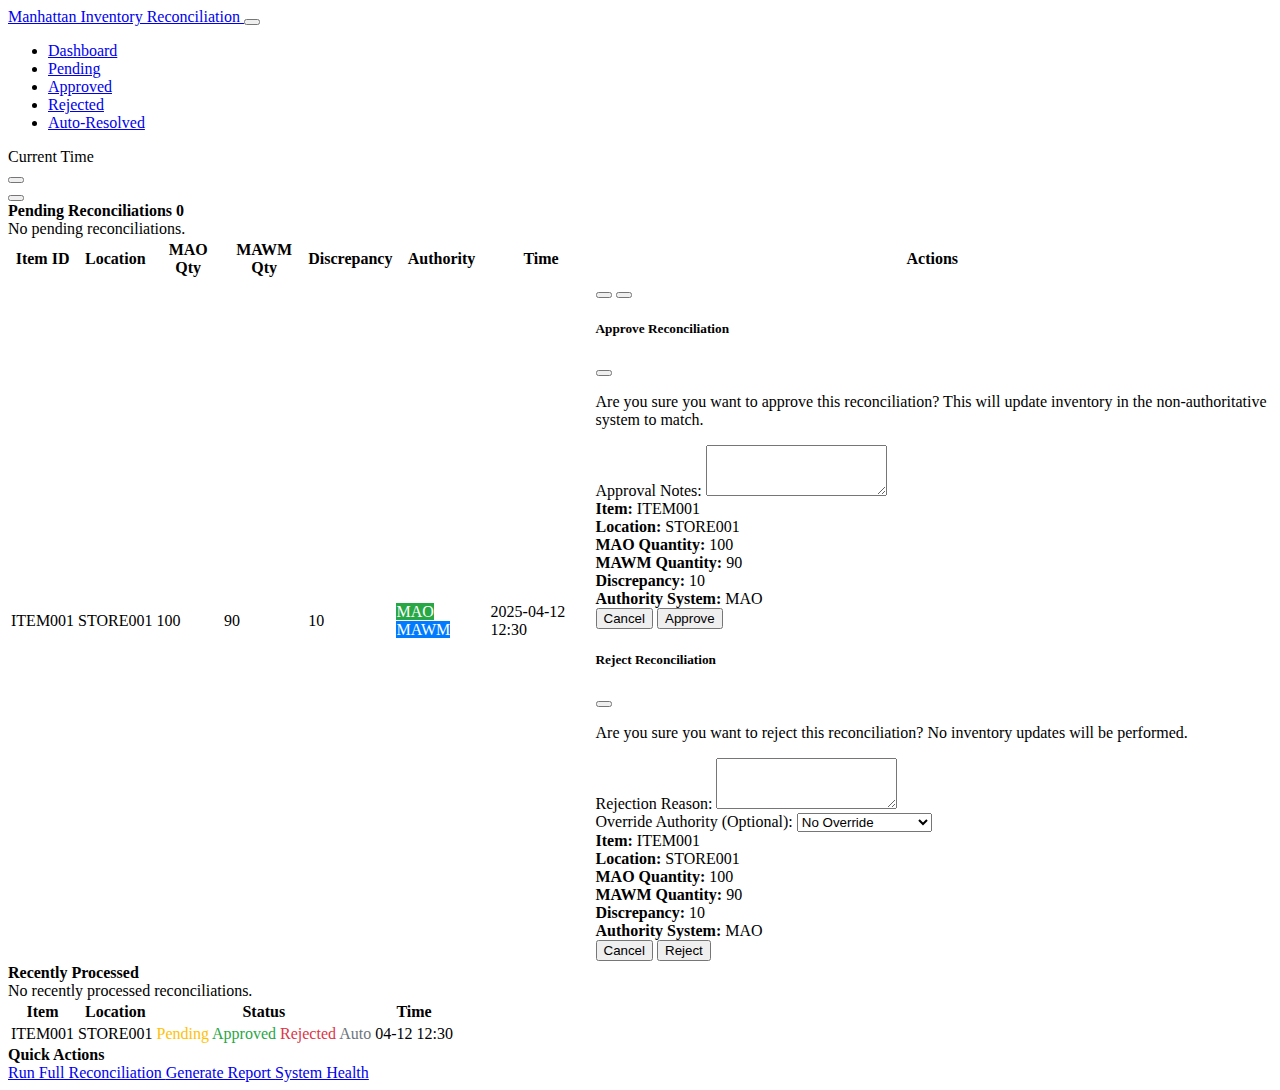
<file: ManhattanActiveInventory/target/classes/templates/dashboard.html>
<!DOCTYPE html>
<html xmlns:th="http://www.thymeleaf.org" lang="en">
<head>
    <meta charset="UTF-8">
    <meta name="viewport" content="width=device-width, initial-scale=1.0">
    <title>Inventory Reconciliation Dashboard</title>
    <link rel="stylesheet" th:href="@{/webjars/bootstrap/5.3.2/css/bootstrap.min.css}"/>
    <link rel="stylesheet" th:href="@{/webjars/font-awesome/6.4.2/css/all.min.css}"/>
    <style>
        .card-header {
            font-weight: bold;
        }
        .badge-mao {
            background-color: #28a745;
            color: white;
        }
        .badge-mawm {
            background-color: #007bff;
            color: white;
        }
        .status-pending {
            color: #ffc107;
        }
        .status-approved {
            color: #28a745;
        }
        .status-rejected {
            color: #dc3545;
        }
        .status-auto-resolved {
            color: #6c757d;
        }
    </style>
</head>
<body>
    <nav class="navbar navbar-expand-lg navbar-dark bg-dark">
        <div class="container-fluid">
            <a class="navbar-brand" href="#">
                <i class="fas fa-exchange-alt"></i> Manhattan Inventory Reconciliation
            </a>
            <button class="navbar-toggler" type="button" data-bs-toggle="collapse" data-bs-target="#navbarNav">
                <span class="navbar-toggler-icon"></span>
            </button>
            <div class="collapse navbar-collapse" id="navbarNav">
                <ul class="navbar-nav me-auto mb-2 mb-lg-0">
                    <li class="nav-item">
                        <a class="nav-link active" href="/dashboard">Dashboard</a>
                    </li>
                    <li class="nav-item">
                        <a class="nav-link" href="/dashboard/status/PENDING">Pending</a>
                    </li>
                    <li class="nav-item">
                        <a class="nav-link" href="/dashboard/status/APPROVED">Approved</a>
                    </li>
                    <li class="nav-item">
                        <a class="nav-link" href="/dashboard/status/REJECTED">Rejected</a>
                    </li>
                    <li class="nav-item">
                        <a class="nav-link" href="/dashboard/status/AUTO_RESOLVED">Auto-Resolved</a>
                    </li>
                </ul>
                <span class="navbar-text">
                    <i class="fas fa-clock"></i> <span th:text="${currentTime}">Current Time</span>
                </span>
            </div>
        </div>
    </nav>

    <div class="container-fluid mt-4">
        <div th:if="${successMessage}" class="alert alert-success alert-dismissible fade show" role="alert">
            <span th:text="${successMessage}"></span>
            <button type="button" class="btn-close" data-bs-dismiss="alert" aria-label="Close"></button>
        </div>
        
        <div th:if="${errorMessage}" class="alert alert-danger alert-dismissible fade show" role="alert">
            <span th:text="${errorMessage}"></span>
            <button type="button" class="btn-close" data-bs-dismiss="alert" aria-label="Close"></button>
        </div>
        
        <div class="row">
            <!-- Pending Reconciliations -->
            <div class="col-md-8">
                <div class="card">
                    <div class="card-header bg-warning text-white">
                        Pending Reconciliations
                        <span class="badge bg-danger" th:text="${pendingCount}">0</span>
                    </div>
                    <div class="card-body">
                        <div th:if="${pendingReconciliations.empty}" class="alert alert-info">
                            No pending reconciliations.
                        </div>
                        <div th:unless="${pendingReconciliations.empty}" class="table-responsive">
                            <table class="table table-striped">
                                <thead>
                                    <tr>
                                        <th>Item ID</th>
                                        <th>Location</th>
                                        <th>MAO Qty</th>
                                        <th>MAWM Qty</th>
                                        <th>Discrepancy</th>
                                        <th>Authority</th>
                                        <th>Time</th>
                                        <th>Actions</th>
                                    </tr>
                                </thead>
                                <tbody>
                                    <tr th:each="result : ${pendingReconciliations}">
                                        <td th:text="${result.itemId}">ITEM001</td>
                                        <td th:text="${result.locationId}">STORE001</td>
                                        <td th:text="${result.maoQuantity}">100</td>
                                        <td th:text="${result.mawmQuantity}">90</td>
                                        <td th:text="${result.discrepancy}">10</td>
                                        <td>
                                            <span th:if="${result.authoritySystem == 'MAO'}" class="badge badge-mao">MAO</span>
                                            <span th:if="${result.authoritySystem == 'MAWM'}" class="badge badge-mawm">MAWM</span>
                                        </td>
                                        <td th:text="${#temporals.format(result.reconciliationTime, 'yyyy-MM-dd HH:mm')}">2025-04-12 12:30</td>
                                        <td>
                                            <div class="btn-group">
                                                <a th:href="@{/dashboard/details/{id}(id=${result.id})}" class="btn btn-sm btn-info">
                                                    <i class="fas fa-eye"></i>
                                                </a>
                                                <button type="button" class="btn btn-sm btn-success" data-bs-toggle="modal" th:data-bs-target="'#approveModal' + ${result.id}">
                                                    <i class="fas fa-check"></i>
                                                </button>
                                                <button type="button" class="btn btn-sm btn-danger" data-bs-toggle="modal" th:data-bs-target="'#rejectModal' + ${result.id}">
                                                    <i class="fas fa-times"></i>
                                                </button>
                                            </div>
                                            
                                            <!-- Approval Modal -->
                                            <div class="modal fade" th:id="'approveModal' + ${result.id}" tabindex="-1" aria-hidden="true">
                                                <div class="modal-dialog">
                                                    <div class="modal-content">
                                                        <div class="modal-header bg-success text-white">
                                                            <h5 class="modal-title">Approve Reconciliation</h5>
                                                            <button type="button" class="btn-close" data-bs-dismiss="modal" aria-label="Close"></button>
                                                        </div>
                                                        <form th:action="@{/dashboard/approve/{id}(id=${result.id})}" method="post">
                                                            <div class="modal-body">
                                                                <p>
                                                                    Are you sure you want to approve this reconciliation?
                                                                    This will update inventory in the non-authoritative system to match.
                                                                </p>
                                                                <div class="mb-3">
                                                                    <label for="notes" class="form-label">Approval Notes:</label>
                                                                    <textarea class="form-control" id="notes" name="notes" rows="3"></textarea>
                                                                </div>
                                                                <div class="alert alert-info">
                                                                    <strong>Item:</strong> <span th:text="${result.itemId}">ITEM001</span><br>
                                                                    <strong>Location:</strong> <span th:text="${result.locationId}">STORE001</span><br>
                                                                    <strong>MAO Quantity:</strong> <span th:text="${result.maoQuantity}">100</span><br>
                                                                    <strong>MAWM Quantity:</strong> <span th:text="${result.mawmQuantity}">90</span><br>
                                                                    <strong>Discrepancy:</strong> <span th:text="${result.discrepancy}">10</span><br>
                                                                    <strong>Authority System:</strong> <span th:text="${result.authoritySystem}">MAO</span><br>
                                                                </div>
                                                            </div>
                                                            <div class="modal-footer">
                                                                <button type="button" class="btn btn-secondary" data-bs-dismiss="modal">Cancel</button>
                                                                <button type="submit" class="btn btn-success">Approve</button>
                                                            </div>
                                                        </form>
                                                    </div>
                                                </div>
                                            </div>
                                            
                                            <!-- Rejection Modal -->
                                            <div class="modal fade" th:id="'rejectModal' + ${result.id}" tabindex="-1" aria-hidden="true">
                                                <div class="modal-dialog">
                                                    <div class="modal-content">
                                                        <div class="modal-header bg-danger text-white">
                                                            <h5 class="modal-title">Reject Reconciliation</h5>
                                                            <button type="button" class="btn-close" data-bs-dismiss="modal" aria-label="Close"></button>
                                                        </div>
                                                        <form th:action="@{/dashboard/reject/{id}(id=${result.id})}" method="post">
                                                            <div class="modal-body">
                                                                <p>
                                                                    Are you sure you want to reject this reconciliation?
                                                                    No inventory updates will be performed.
                                                                </p>
                                                                <div class="mb-3">
                                                                    <label for="reason" class="form-label">Rejection Reason:</label>
                                                                    <textarea class="form-control" id="reason" name="reason" rows="3" required></textarea>
                                                                </div>
                                                                <div class="mb-3">
                                                                    <label for="overrideAuthority" class="form-label">Override Authority (Optional):</label>
                                                                    <select class="form-select" id="overrideAuthority" name="overrideAuthority">
                                                                        <option value="">No Override</option>
                                                                        <option value="MAO">Override to MAO</option>
                                                                        <option value="MAWM">Override to MAWM</option>
                                                                    </select>
                                                                </div>
                                                                <div class="alert alert-info">
                                                                    <strong>Item:</strong> <span th:text="${result.itemId}">ITEM001</span><br>
                                                                    <strong>Location:</strong> <span th:text="${result.locationId}">STORE001</span><br>
                                                                    <strong>MAO Quantity:</strong> <span th:text="${result.maoQuantity}">100</span><br>
                                                                    <strong>MAWM Quantity:</strong> <span th:text="${result.mawmQuantity}">90</span><br>
                                                                    <strong>Discrepancy:</strong> <span th:text="${result.discrepancy}">10</span><br>
                                                                    <strong>Authority System:</strong> <span th:text="${result.authoritySystem}">MAO</span><br>
                                                                </div>
                                                            </div>
                                                            <div class="modal-footer">
                                                                <button type="button" class="btn btn-secondary" data-bs-dismiss="modal">Cancel</button>
                                                                <button type="submit" class="btn btn-danger">Reject</button>
                                                            </div>
                                                        </form>
                                                    </div>
                                                </div>
                                            </div>
                                        </td>
                                    </tr>
                                </tbody>
                            </table>
                        </div>
                    </div>
                </div>
            </div>
            
            <!-- Recently Processed -->
            <div class="col-md-4">
                <div class="card">
                    <div class="card-header bg-info text-white">
                        Recently Processed
                    </div>
                    <div class="card-body">
                        <div th:if="${recentlyProcessed == null || recentlyProcessed.empty}" class="alert alert-info">
                            No recently processed reconciliations.
                        </div>
                        <div th:unless="${recentlyProcessed == null || recentlyProcessed.empty}" class="table-responsive">
                            <table class="table table-sm">
                                <thead>
                                    <tr>
                                        <th>Item</th>
                                        <th>Location</th>
                                        <th>Status</th>
                                        <th>Time</th>
                                    </tr>
                                </thead>
                                <tbody>
                                    <tr th:each="result : ${recentlyProcessed}">
                                        <td th:text="${result.itemId}">ITEM001</td>
                                        <td th:text="${result.locationId}">STORE001</td>
                                        <td>
                                            <span th:if="${result.status == 'PENDING'}" class="status-pending">
                                                <i class="fas fa-clock"></i> Pending
                                            </span>
                                            <span th:if="${result.status == 'APPROVED'}" class="status-approved">
                                                <i class="fas fa-check"></i> Approved
                                            </span>
                                            <span th:if="${result.status == 'REJECTED'}" class="status-rejected">
                                                <i class="fas fa-times"></i> Rejected
                                            </span>
                                            <span th:if="${result.status == 'AUTO_RESOLVED'}" class="status-auto-resolved">
                                                <i class="fas fa-robot"></i> Auto
                                            </span>
                                        </td>
                                        <td th:text="${#temporals.format(result.resolvedTime != null ? result.resolvedTime : result.reconciliationTime, 'MM-dd HH:mm')}">
                                            04-12 12:30
                                        </td>
                                    </tr>
                                </tbody>
                            </table>
                        </div>
                    </div>
                </div>
                
                <div class="card mt-3">
                    <div class="card-header bg-primary text-white">
                        Quick Actions
                    </div>
                    <div class="card-body">
                        <div class="d-grid gap-2">
                            <a href="/api/inventory/reconcile/all" class="btn btn-outline-primary">
                                <i class="fas fa-sync"></i> Run Full Reconciliation
                            </a>
                            <a href="/dashboard/report" class="btn btn-outline-success">
                                <i class="fas fa-file-excel"></i> Generate Report
                            </a>
                            <a href="/api/health/detail" class="btn btn-outline-info">
                                <i class="fas fa-heartbeat"></i> System Health
                            </a>
                        </div>
                    </div>
                </div>
            </div>
        </div>
    </div>

    <script th:src="@{/webjars/jquery/3.7.1/jquery.min.js}"></script>
    <script th:src="@{/webjars/bootstrap/5.3.2/js/bootstrap.bundle.min.js}"></script>
</body>
</html>
</file>
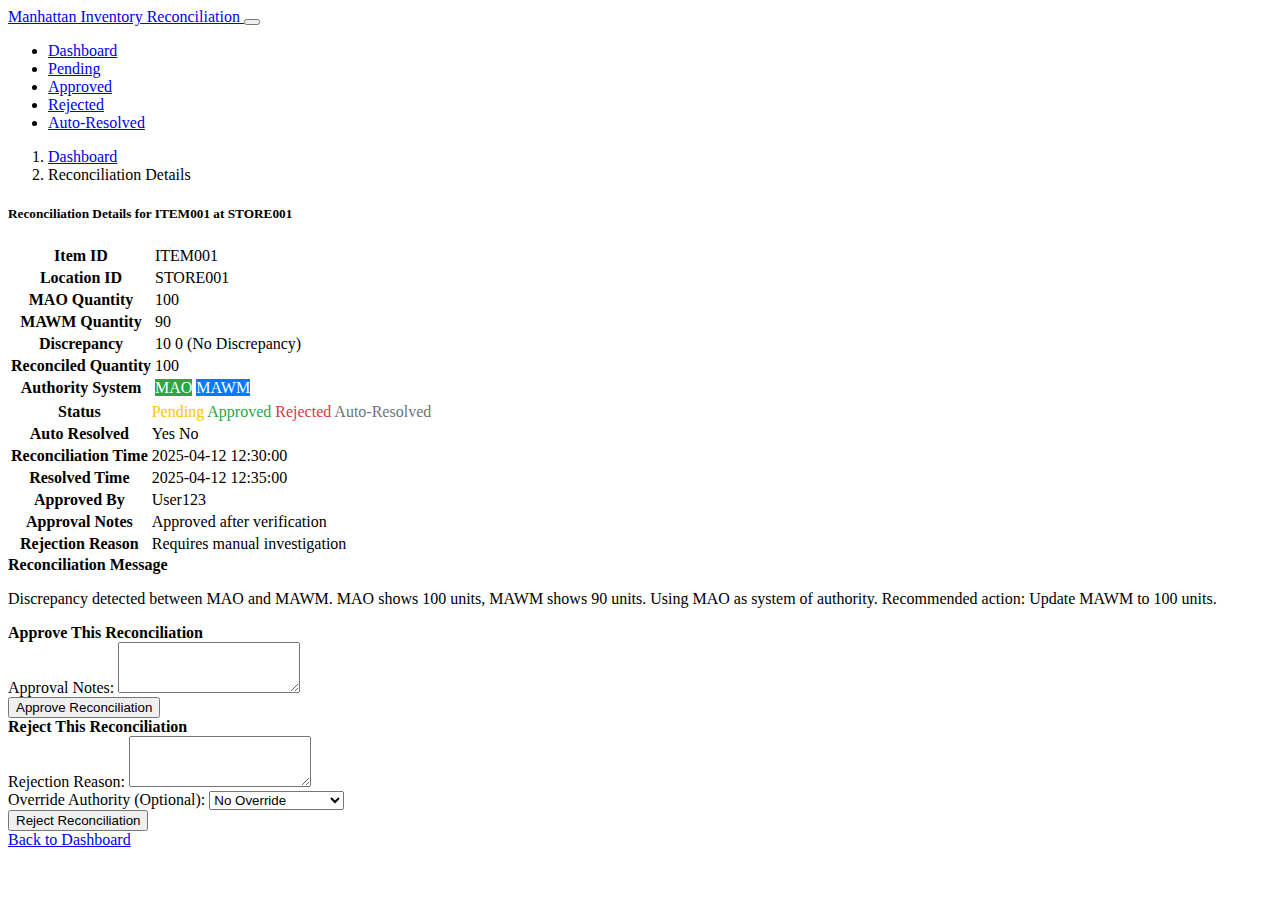
<file: ManhattanActiveInventory/target/classes/templates/reconciliation-details.html>
<!DOCTYPE html>
<html xmlns:th="http://www.thymeleaf.org" lang="en">
<head>
    <meta charset="UTF-8">
    <meta name="viewport" content="width=device-width, initial-scale=1.0">
    <title>Reconciliation Details</title>
    <link rel="stylesheet" th:href="@{/webjars/bootstrap/5.3.2/css/bootstrap.min.css}"/>
    <link rel="stylesheet" th:href="@{/webjars/font-awesome/6.4.2/css/all.min.css}"/>
    <style>
        .card-header {
            font-weight: bold;
        }
        .badge-mao {
            background-color: #28a745;
            color: white;
        }
        .badge-mawm {
            background-color: #007bff;
            color: white;
        }
        .status-pending {
            color: #ffc107;
        }
        .status-approved {
            color: #28a745;
        }
        .status-rejected {
            color: #dc3545;
        }
        .status-auto-resolved {
            color: #6c757d;
        }
    </style>
</head>
<body>
    <nav class="navbar navbar-expand-lg navbar-dark bg-dark">
        <div class="container-fluid">
            <a class="navbar-brand" href="#">
                <i class="fas fa-exchange-alt"></i> Manhattan Inventory Reconciliation
            </a>
            <button class="navbar-toggler" type="button" data-bs-toggle="collapse" data-bs-target="#navbarNav">
                <span class="navbar-toggler-icon"></span>
            </button>
            <div class="collapse navbar-collapse" id="navbarNav">
                <ul class="navbar-nav me-auto mb-2 mb-lg-0">
                    <li class="nav-item">
                        <a class="nav-link" href="/dashboard">Dashboard</a>
                    </li>
                    <li class="nav-item">
                        <a class="nav-link" href="/dashboard/status/PENDING">Pending</a>
                    </li>
                    <li class="nav-item">
                        <a class="nav-link" href="/dashboard/status/APPROVED">Approved</a>
                    </li>
                    <li class="nav-item">
                        <a class="nav-link" href="/dashboard/status/REJECTED">Rejected</a>
                    </li>
                    <li class="nav-item">
                        <a class="nav-link" href="/dashboard/status/AUTO_RESOLVED">Auto-Resolved</a>
                    </li>
                </ul>
            </div>
        </div>
    </nav>

    <div class="container mt-4">
        <div class="row">
            <div class="col-12">
                <nav aria-label="breadcrumb">
                    <ol class="breadcrumb">
                        <li class="breadcrumb-item"><a href="/dashboard">Dashboard</a></li>
                        <li class="breadcrumb-item active" aria-current="page">Reconciliation Details</li>
                    </ol>
                </nav>
                
                <div class="card">
                    <div class="card-header bg-primary text-white">
                        <h5>
                            <i class="fas fa-file-alt"></i> 
                            Reconciliation Details for 
                            <span th:text="${result.itemId}">ITEM001</span> at 
                            <span th:text="${result.locationId}">STORE001</span>
                        </h5>
                    </div>
                    <div class="card-body">
                        <div class="row">
                            <div class="col-md-6">
                                <table class="table table-bordered">
                                    <tr>
                                        <th class="table-light" style="width: 30%">Item ID</th>
                                        <td th:text="${result.itemId}">ITEM001</td>
                                    </tr>
                                    <tr>
                                        <th class="table-light">Location ID</th>
                                        <td th:text="${result.locationId}">STORE001</td>
                                    </tr>
                                    <tr>
                                        <th class="table-light">MAO Quantity</th>
                                        <td th:text="${result.maoQuantity}">100</td>
                                    </tr>
                                    <tr>
                                        <th class="table-light">MAWM Quantity</th>
                                        <td th:text="${result.mawmQuantity}">90</td>
                                    </tr>
                                    <tr>
                                        <th class="table-light">Discrepancy</th>
                                        <td>
                                            <span th:if="${result.discrepancy != 0}" class="text-danger fw-bold" th:text="${result.discrepancy}">10</span>
                                            <span th:if="${result.discrepancy == 0}" class="text-success fw-bold">0 (No Discrepancy)</span>
                                        </td>
                                    </tr>
                                    <tr>
                                        <th class="table-light">Reconciled Quantity</th>
                                        <td th:text="${result.reconciledQuantity}">100</td>
                                    </tr>
                                    <tr>
                                        <th class="table-light">Authority System</th>
                                        <td>
                                            <span th:if="${result.authoritySystem == 'MAO'}" class="badge badge-mao">MAO</span>
                                            <span th:if="${result.authoritySystem == 'MAWM'}" class="badge badge-mawm">MAWM</span>
                                        </td>
                                    </tr>
                                </table>
                            </div>
                            
                            <div class="col-md-6">
                                <table class="table table-bordered">
                                    <tr>
                                        <th class="table-light" style="width: 30%">Status</th>
                                        <td>
                                            <span th:if="${result.status == T(com.manhattan.reconciliation.model.ReconciliationStatus).PENDING}" class="status-pending">
                                                <i class="fas fa-clock"></i> Pending
                                            </span>
                                            <span th:if="${result.status == T(com.manhattan.reconciliation.model.ReconciliationStatus).APPROVED}" class="status-approved">
                                                <i class="fas fa-check"></i> Approved
                                            </span>
                                            <span th:if="${result.status == T(com.manhattan.reconciliation.model.ReconciliationStatus).REJECTED}" class="status-rejected">
                                                <i class="fas fa-times"></i> Rejected
                                            </span>
                                            <span th:if="${result.status == T(com.manhattan.reconciliation.model.ReconciliationStatus).AUTO_RESOLVED}" class="status-auto-resolved">
                                                <i class="fas fa-robot"></i> Auto-Resolved
                                            </span>
                                        </td>
                                    </tr>
                                    <tr>
                                        <th class="table-light">Auto Resolved</th>
                                        <td>
                                            <span th:if="${result.autoResolved}" class="text-success">Yes</span>
                                            <span th:unless="${result.autoResolved}" class="text-danger">No</span>
                                        </td>
                                    </tr>
                                    <tr>
                                        <th class="table-light">Reconciliation Time</th>
                                        <td th:text="${#temporals.format(result.reconciliationTime, 'yyyy-MM-dd HH:mm:ss')}">2025-04-12 12:30:00</td>
                                    </tr>
                                    <tr>
                                        <th class="table-light">Resolved Time</th>
                                        <td th:text="${result.resolvedTime != null ? #temporals.format(result.resolvedTime, 'yyyy-MM-dd HH:mm:ss') : 'Not resolved yet'}">2025-04-12 12:35:00</td>
                                    </tr>
                                    <tr th:if="${result.approved}">
                                        <th class="table-light">Approved By</th>
                                        <td th:text="${result.approvedBy != null ? result.approvedBy : 'System'}">User123</td>
                                    </tr>
                                    <tr th:if="${result.approved && result.approverNotes != null}">
                                        <th class="table-light">Approval Notes</th>
                                        <td th:text="${result.approverNotes}">Approved after verification</td>
                                    </tr>
                                    <tr th:if="${result.rejected && result.rejectionReason != null}">
                                        <th class="table-light">Rejection Reason</th>
                                        <td th:text="${result.rejectionReason}">Requires manual investigation</td>
                                    </tr>
                                </table>
                            </div>
                        </div>
                        
                        <div class="row mt-3">
                            <div class="col-12">
                                <div class="card">
                                    <div class="card-header bg-info text-white">
                                        Reconciliation Message
                                    </div>
                                    <div class="card-body">
                                        <p th:text="${result.reconciliationMessage}">
                                            Discrepancy detected between MAO and MAWM. MAO shows 100 units, MAWM shows 90 units.
                                            Using MAO as system of authority. Recommended action: Update MAWM to 100 units.
                                        </p>
                                    </div>
                                </div>
                            </div>
                        </div>
                        
                        <div class="row mt-3" th:if="${result.status == T(com.manhattan.reconciliation.model.ReconciliationStatus).PENDING}">
                            <div class="col-md-6">
                                <div class="card">
                                    <div class="card-header bg-success text-white">
                                        Approve This Reconciliation
                                    </div>
                                    <div class="card-body">
                                        <form th:action="@{/dashboard/approve/{id}(id=${result.id})}" method="post">
                                            <div class="mb-3">
                                                <label for="notes" class="form-label">Approval Notes:</label>
                                                <textarea class="form-control" id="notes" name="notes" rows="3"></textarea>
                                            </div>
                                            <button type="submit" class="btn btn-success">
                                                <i class="fas fa-check"></i> Approve Reconciliation
                                            </button>
                                        </form>
                                    </div>
                                </div>
                            </div>
                            <div class="col-md-6">
                                <div class="card">
                                    <div class="card-header bg-danger text-white">
                                        Reject This Reconciliation
                                    </div>
                                    <div class="card-body">
                                        <form th:action="@{/dashboard/reject/{id}(id=${result.id})}" method="post">
                                            <div class="mb-3">
                                                <label for="reason" class="form-label">Rejection Reason:</label>
                                                <textarea class="form-control" id="reason" name="reason" rows="3" required></textarea>
                                            </div>
                                            <div class="mb-3">
                                                <label for="overrideAuthority" class="form-label">Override Authority (Optional):</label>
                                                <select class="form-select" id="overrideAuthority" name="overrideAuthority">
                                                    <option value="">No Override</option>
                                                    <option value="MAO">Override to MAO</option>
                                                    <option value="MAWM">Override to MAWM</option>
                                                </select>
                                            </div>
                                            <button type="submit" class="btn btn-danger">
                                                <i class="fas fa-times"></i> Reject Reconciliation
                                            </button>
                                        </form>
                                    </div>
                                </div>
                            </div>
                        </div>
                        
                        <div class="mt-3">
                            <a href="/dashboard" class="btn btn-secondary">
                                <i class="fas fa-arrow-left"></i> Back to Dashboard
                            </a>
                        </div>
                    </div>
                </div>
            </div>
        </div>
    </div>

    <script th:src="@{/webjars/jquery/3.7.1/jquery.min.js}"></script>
    <script th:src="@{/webjars/bootstrap/5.3.2/js/bootstrap.bundle.min.js}"></script>
</body>
</html>
</file>
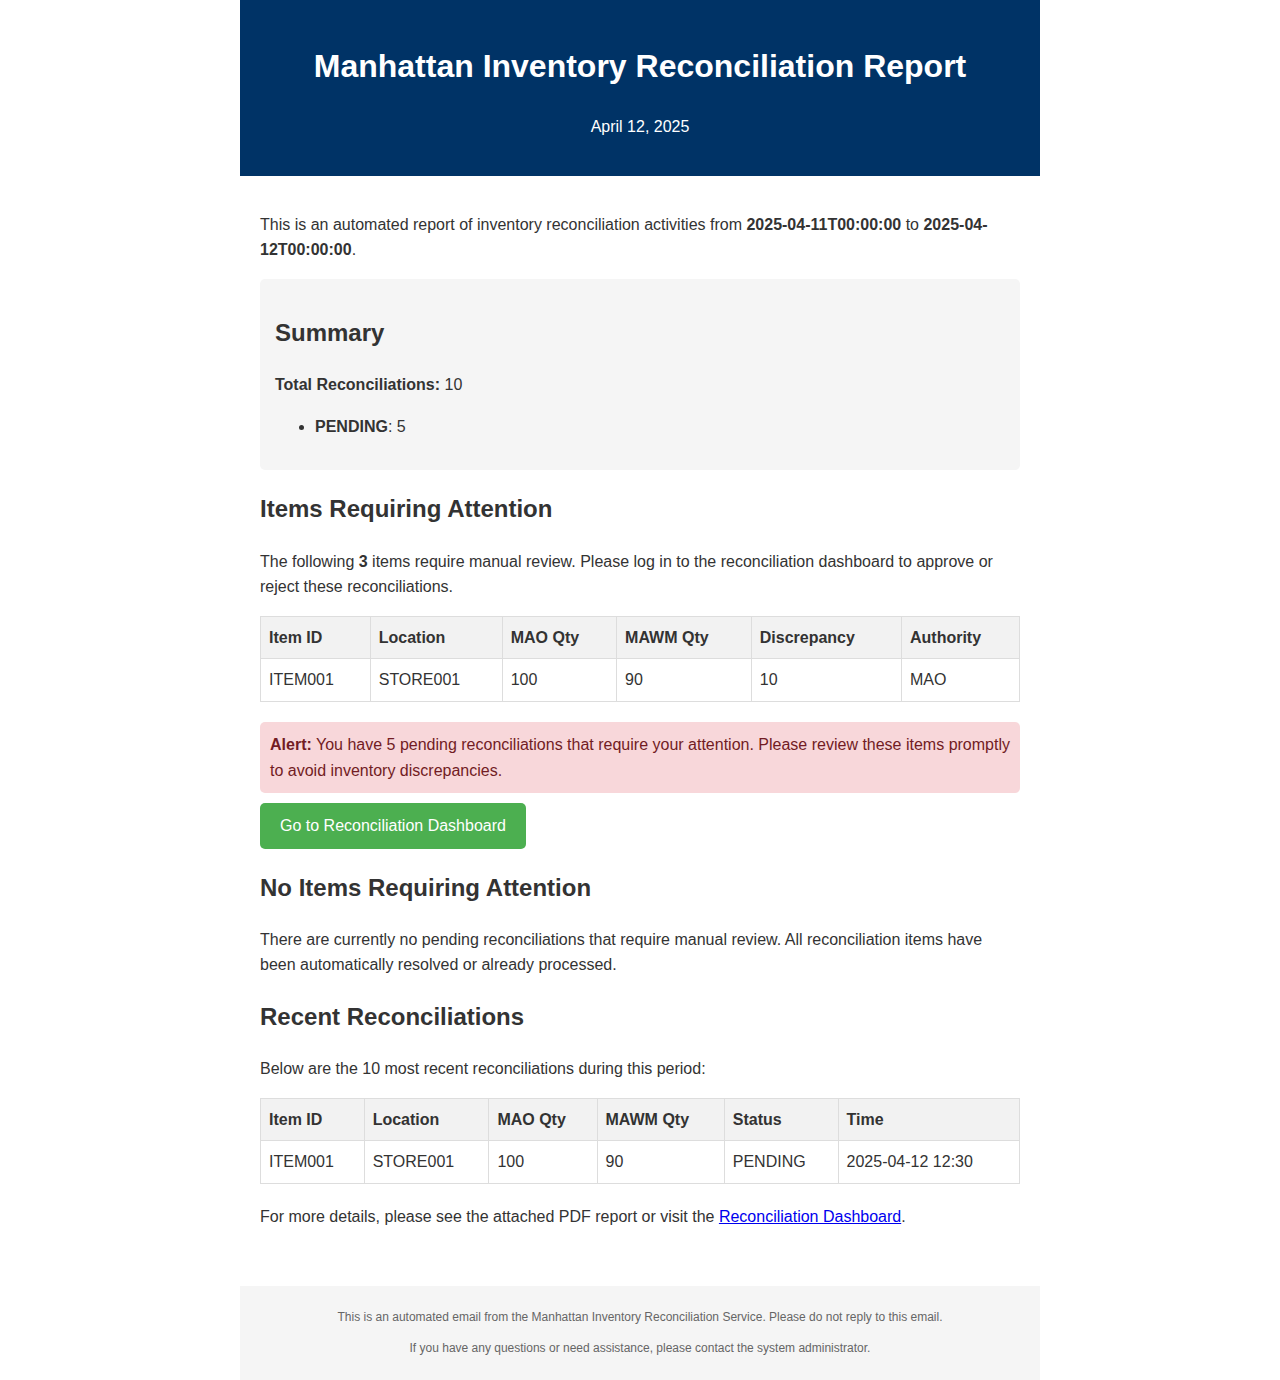
<file: ManhattanActiveInventory/target/classes/templates/email/reconciliation-report.html>
<!DOCTYPE html>
<html xmlns:th="http://www.thymeleaf.org" lang="en">
<head>
    <meta charset="UTF-8">
    <meta name="viewport" content="width=device-width, initial-scale=1.0">
    <title>Inventory Reconciliation Report</title>
    <style>
        body {
            font-family: Arial, sans-serif;
            line-height: 1.6;
            color: #333;
            max-width: 800px;
            margin: 0 auto;
        }
        .header {
            background-color: #003366;
            color: white;
            padding: 20px;
            text-align: center;
        }
        .content {
            padding: 20px;
        }
        .summary {
            background-color: #f5f5f5;
            padding: 15px;
            margin-bottom: 20px;
            border-radius: 5px;
        }
        table {
            width: 100%;
            border-collapse: collapse;
            margin-bottom: 20px;
        }
        th, td {
            border: 1px solid #ddd;
            padding: 8px;
            text-align: left;
        }
        th {
            background-color: #f2f2f2;
        }
        tr:nth-child(even) {
            background-color: #f9f9f9;
        }
        .footer {
            background-color: #f5f5f5;
            padding: 10px;
            text-align: center;
            font-size: 12px;
            color: #666;
            margin-top: 20px;
        }
        .button {
            display: inline-block;
            background-color: #4CAF50;
            color: white;
            padding: 10px 20px;
            text-decoration: none;
            border-radius: 5px;
            margin-top: 10px;
        }
        .alert {
            background-color: #f8d7da;
            color: #721c24;
            padding: 10px;
            border-radius: 5px;
            margin-top: 10px;
        }
    </style>
</head>
<body>
    <div class="header">
        <h1>Manhattan Inventory Reconciliation Report</h1>
        <p th:text="${#temporals.format(#temporals.createNow(), 'MMMM dd, yyyy')}">April 12, 2025</p>
    </div>
    
    <div class="content">
        <p>
            This is an automated report of inventory reconciliation activities from 
            <strong th:text="${startTime}">2025-04-11T00:00:00</strong> to 
            <strong th:text="${endTime}">2025-04-12T00:00:00</strong>.
        </p>
        
        <div class="summary">
            <h2>Summary</h2>
            <p>
                <strong>Total Reconciliations:</strong> <span th:text="${totalReconciliations}">10</span>
            </p>
            <ul>
                <li th:each="entry : ${statusCounts}">
                    <strong th:text="${entry.key}">PENDING</strong>: 
                    <span th:text="${entry.value}">5</span>
                </li>
            </ul>
        </div>
        
        <div th:if="${not #lists.isEmpty(pendingItems)}">
            <h2>Items Requiring Attention</h2>
            <p>
                The following <strong th:text="${pendingItems.size()}">3</strong> items require manual review.
                Please log in to the reconciliation dashboard to approve or reject these reconciliations.
            </p>
            
            <table>
                <thead>
                    <tr>
                        <th>Item ID</th>
                        <th>Location</th>
                        <th>MAO Qty</th>
                        <th>MAWM Qty</th>
                        <th>Discrepancy</th>
                        <th>Authority</th>
                    </tr>
                </thead>
                <tbody>
                    <tr th:each="item : ${pendingItems}">
                        <td th:text="${item.itemId}">ITEM001</td>
                        <td th:text="${item.locationId}">STORE001</td>
                        <td th:text="${item.maoQuantity}">100</td>
                        <td th:text="${item.mawmQuantity}">90</td>
                        <td th:text="${item.discrepancy}">10</td>
                        <td th:text="${item.authoritySystem}">MAO</td>
                    </tr>
                </tbody>
            </table>
            
            <div class="alert" th:if="${pendingItems.size() > 3}">
                <strong>Alert:</strong> You have <span th:text="${pendingItems.size()}">5</span> pending reconciliations 
                that require your attention. Please review these items promptly to avoid inventory discrepancies.
            </div>
            
            <a href="http://localhost:5000/dashboard" class="button">
                Go to Reconciliation Dashboard
            </a>
        </div>
        
        <div th:if="${#lists.isEmpty(pendingItems)}">
            <h2>No Items Requiring Attention</h2>
            <p>
                There are currently no pending reconciliations that require manual review.
                All reconciliation items have been automatically resolved or already processed.
            </p>
        </div>
        
        <div th:if="${not #lists.isEmpty(results)}">
            <h2>Recent Reconciliations</h2>
            <p>
                Below are the 10 most recent reconciliations during this period:
            </p>
            
            <table>
                <thead>
                    <tr>
                        <th>Item ID</th>
                        <th>Location</th>
                        <th>MAO Qty</th>
                        <th>MAWM Qty</th>
                        <th>Status</th>
                        <th>Time</th>
                    </tr>
                </thead>
                <tbody>
                    <tr th:each="item, iterStat : ${results}" th:if="${iterStat.index < 10}">
                        <td th:text="${item.itemId}">ITEM001</td>
                        <td th:text="${item.locationId}">STORE001</td>
                        <td th:text="${item.maoQuantity}">100</td>
                        <td th:text="${item.mawmQuantity}">90</td>
                        <td th:text="${item.status}">PENDING</td>
                        <td th:text="${#temporals.format(item.reconciliationTime, 'yyyy-MM-dd HH:mm')}">2025-04-12 12:30</td>
                    </tr>
                </tbody>
            </table>
            
            <p>
                For more details, please see the attached PDF report or visit the 
                <a href="http://localhost:5000/dashboard">Reconciliation Dashboard</a>.
            </p>
        </div>
    </div>
    
    <div class="footer">
        <p>
            This is an automated email from the Manhattan Inventory Reconciliation Service.
            Please do not reply to this email.
        </p>
        <p>
            If you have any questions or need assistance, please contact the system administrator.
        </p>
    </div>
</body>
</html>
</file>
